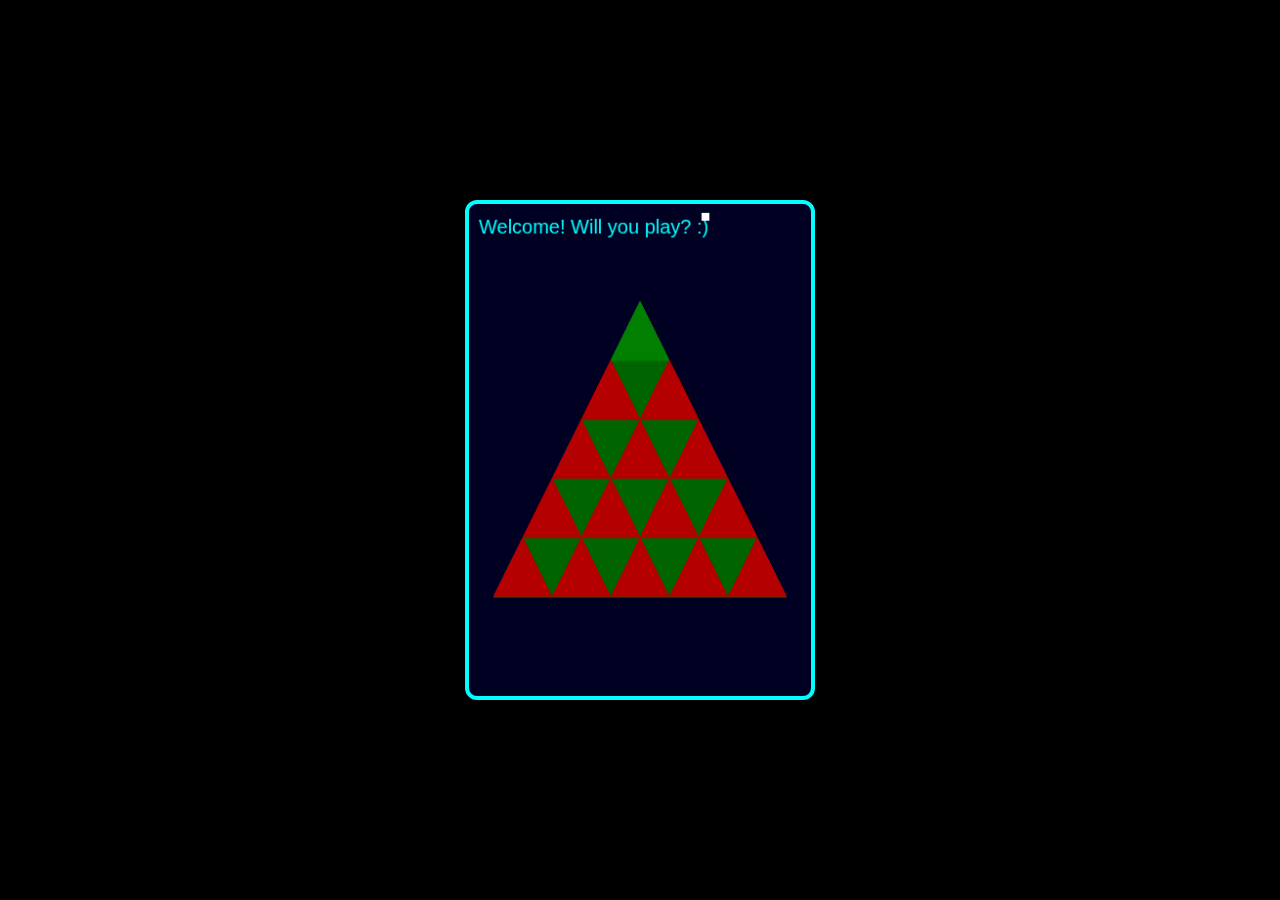
<file: index.html>
<!DOCTYPE html>
<html lang="en">
<head>
    <meta charset="UTF-8"/>
    <meta name="viewport" content="width=device-width, initial-scale=1.0"/>
    <title>Game</title>
    <link rel="stylesheet" href="css-styles.css"/>
</head>
<body>
    <canvas id="canvas1"></canvas>
    <script src="game-pegs.js" ></script>
</body>
</html>
</file>
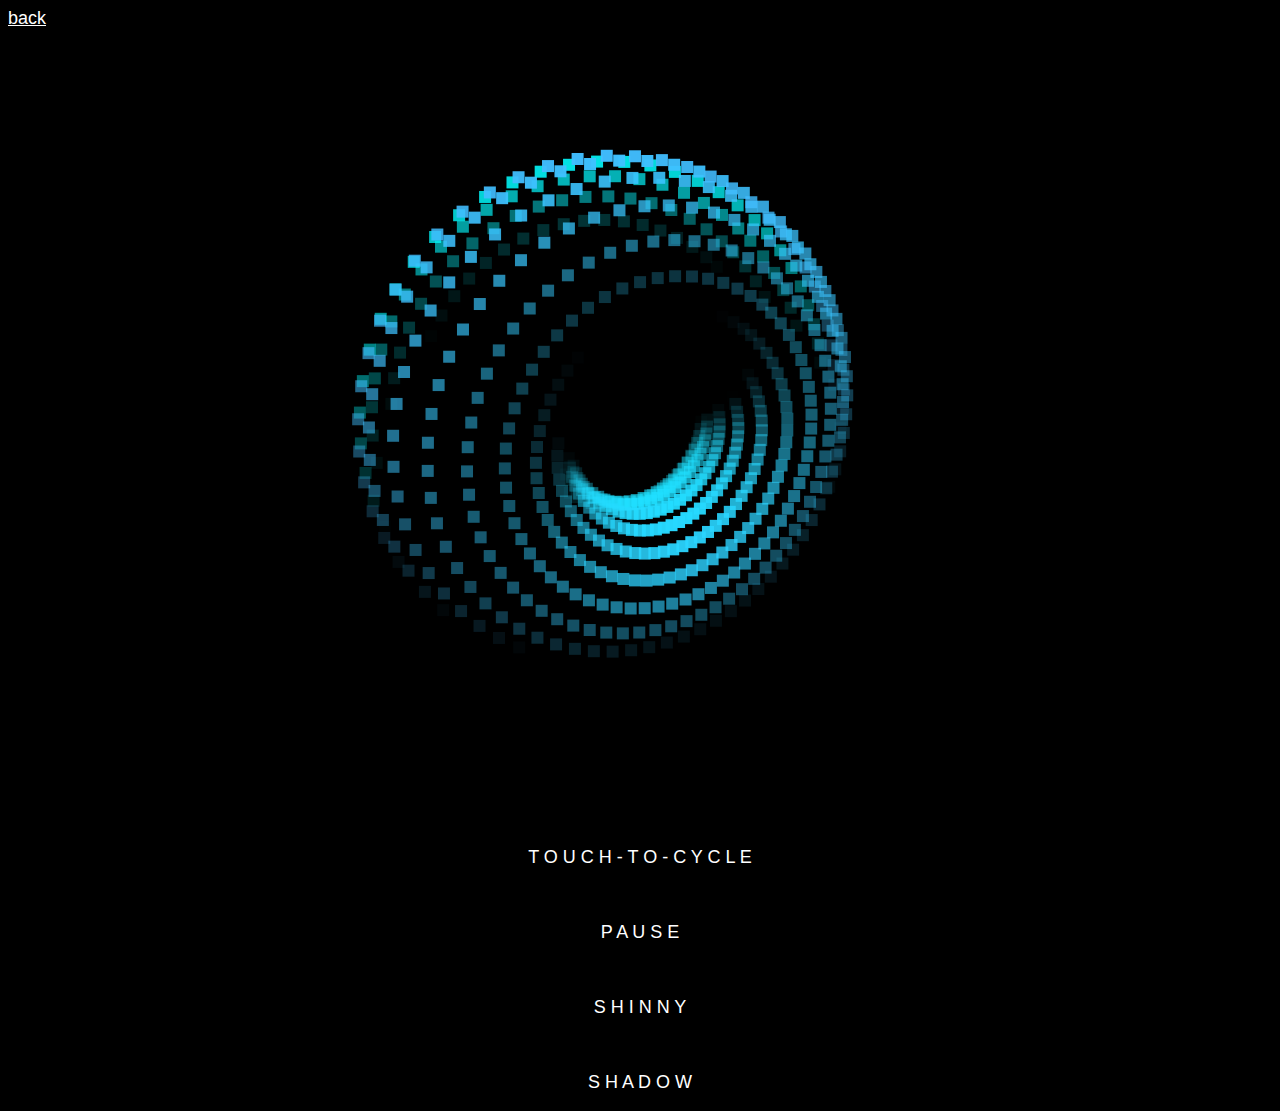
<file: donut_index.html>
<html>
<!-- //Original spinning donut.js code and maths by Andy Sloane, a1k0n.net
//https://www.a1k0n.net/2011/07/20/donut-math.html
//
//I just added the changing color modes and minor effects. -J wave.s
//8.6.2020 -->
    <head>
        <style>
            body {
                 background-color: black;
            }
            .center {
                display: block;
                margin-left: auto;
                margin-right: auto;
            }
            p, a{
                color: white;
                text-align: center;
                font-family: Verdana, sans-serif;
                font-weight: lighter;
                font-size: large;
            }
        </style>
    </head>
    <body>
		<a href="index.html">back</a>
        <canvas id="canvasdonut" width="800" height="800" class="center" onclick="anim1();">
        </canvas>
            <p id="mode">T O U C H - T O - C Y C L E</p>
            <br>
            <p id="pause"onclick="pause();">P A U S E</p>
            <br>
            <p onclick="shinny();">S H I N N Y</p>
            <br>
            <p onclick="shadow();">S H A D O W</p>
    <body>
    <script src="donut.js"></script>
</html>
</file>
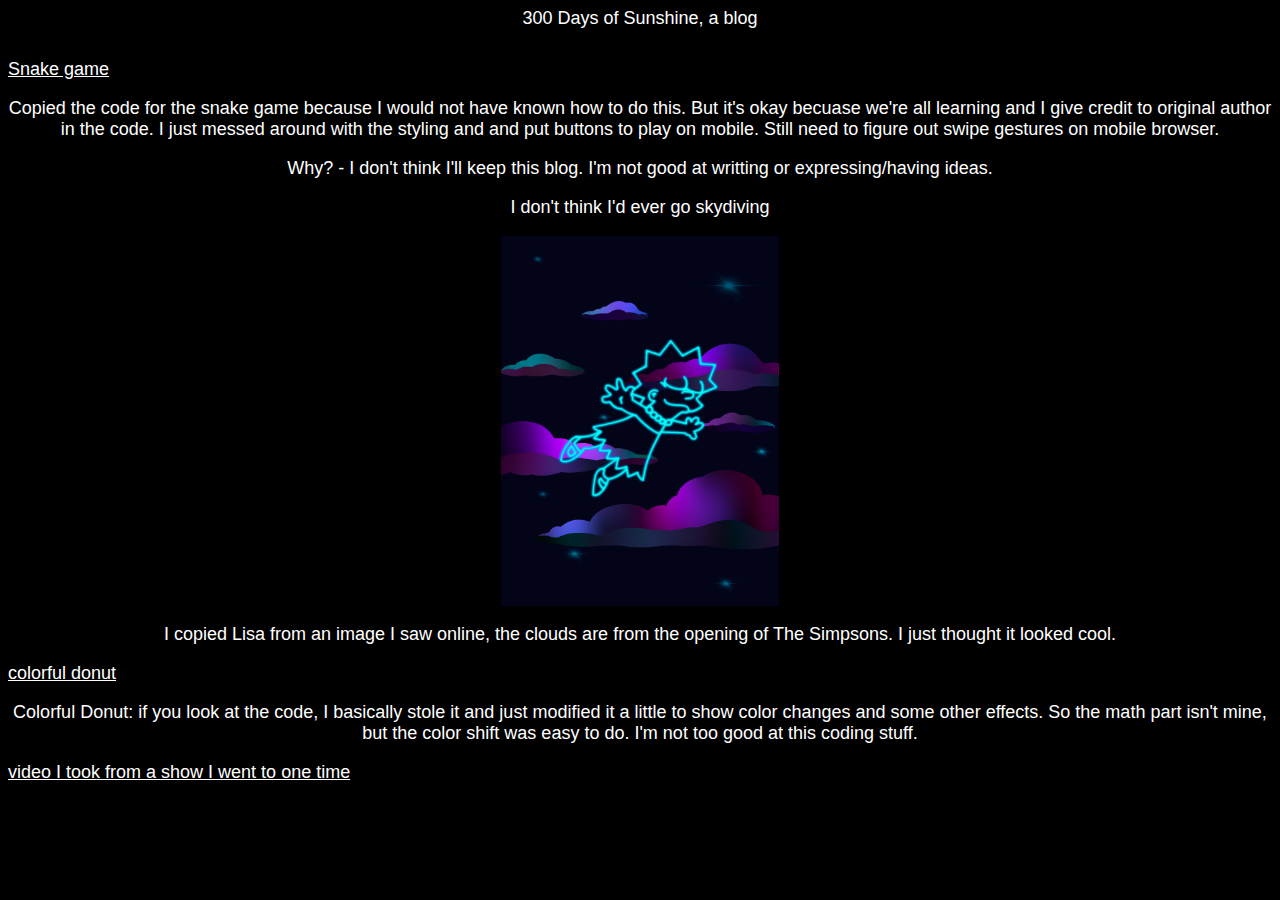
<file: index2.html>
<html>
<!--
// blog ? idk.. im bored
// -->
    <head>
        <style>
            body {
                 background-color: black;
            }
			img {
				display: block;
				margin-left: auto;
				margin-right: auto;
			}
	    	h1, p, a{
				color: white;
                text-align: center;
                font-family: Verdana, sans-serif;
                font-weight: lighter;
                font-size: large;
	    	}
        </style>
    </head>
    <body>
		<h1>
			300 Days of Sunshine, a blog
		</h1>
		<br>
		
		<div>
			<a href="snake_index.html">Snake game</a>
		</div>
		<div>
			<p>
				Copied the code for the snake game because I would not have known how to do this. But it's okay
				becuase we're all learning and I give credit to original author in the code. I just messed
				around with the styling and and put buttons to play on mobile. Still need to figure out swipe
				gestures on mobile browser.
			</p>
		</div>
		
		
		<div>
			<p>
				Why? - I don't think I'll keep this blog. I'm not good at
				writting or expressing/having ideas.
			</p>
		</div>
		<div>
			<p>
				I don't think I'd ever go skydiving
			</p>
			<img src="lisa.png" width="278" height="370"/>
		</div>
		<div>
			<p>
				I copied Lisa from an image I saw online,
				the clouds are from the opening of The Simpsons.
				I just thought it looked cool.
			</p>
		</div>
		<div>
			<a href="donut_index.html">colorful donut</a>
		</div>
		<div>
			<p>
				Colorful Donut: if you look at the code, I basically
				stole it and just modified it a little to show color changes
				and some other effects. So the math part isn't mine, but the color
				shift was easy to do. I'm not too good at this coding stuff.
			</p>
		</div>
		<div>
			<a href="https://www.youtube.com/watch?v=5DpW7Wy81wo" target="_blank">video I took from a show I went to one time</a>
		</div>
    </body>
</html>
</file>
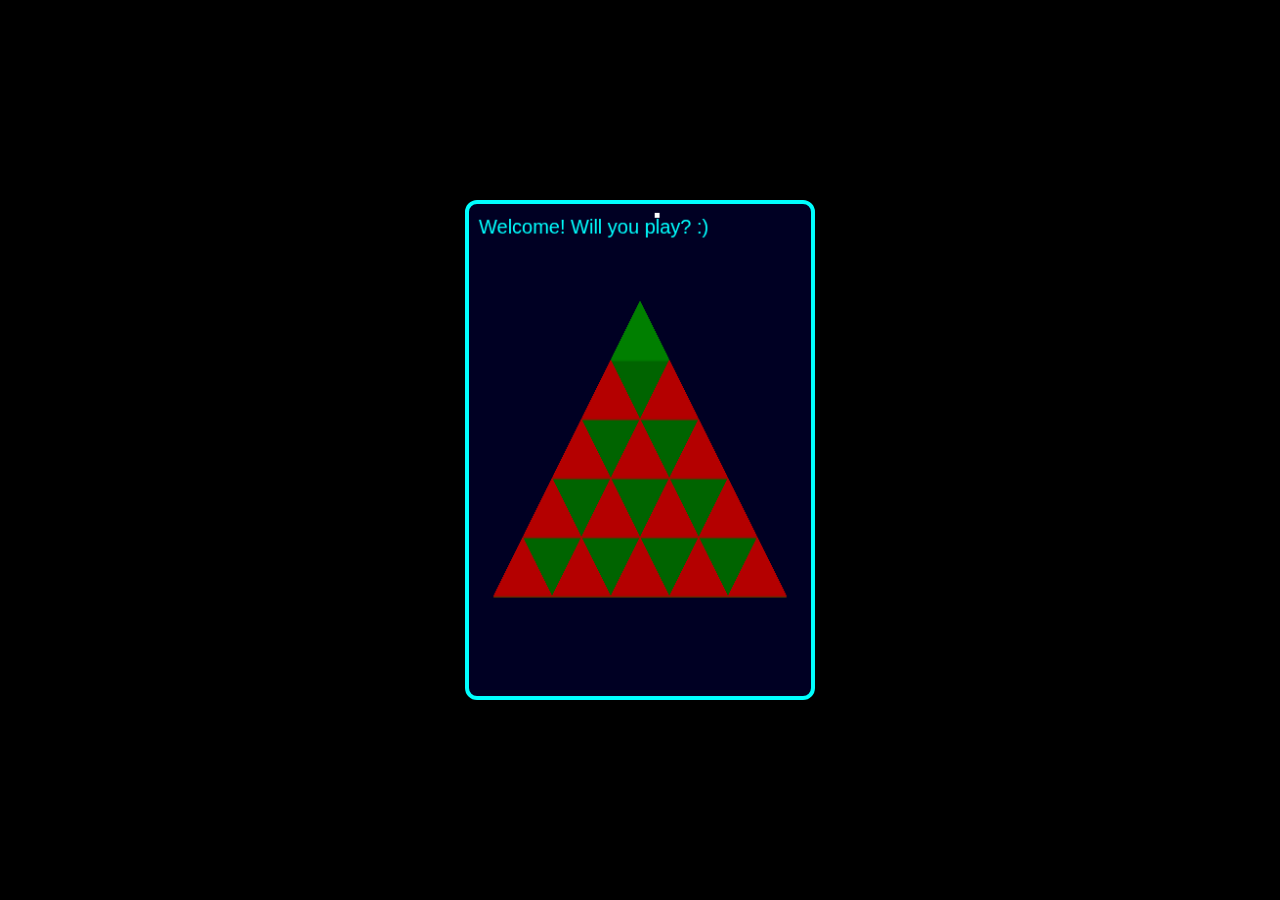
<file: page-index.html>
<!DOCTYPE html>
<html lang="en">
<head>
    <meta charset="UTF-8"/>
    <meta name="viewport" content="width=device-width, initial-scale=1.0"/>
    <title>Game</title>
    <link rel="stylesheet" href="css-styles.css"/>
</head>
<body>
    <canvas id="canvas1"></canvas>
    <script src="game-pegs.js" ></script>
</body>
</html>
</file>
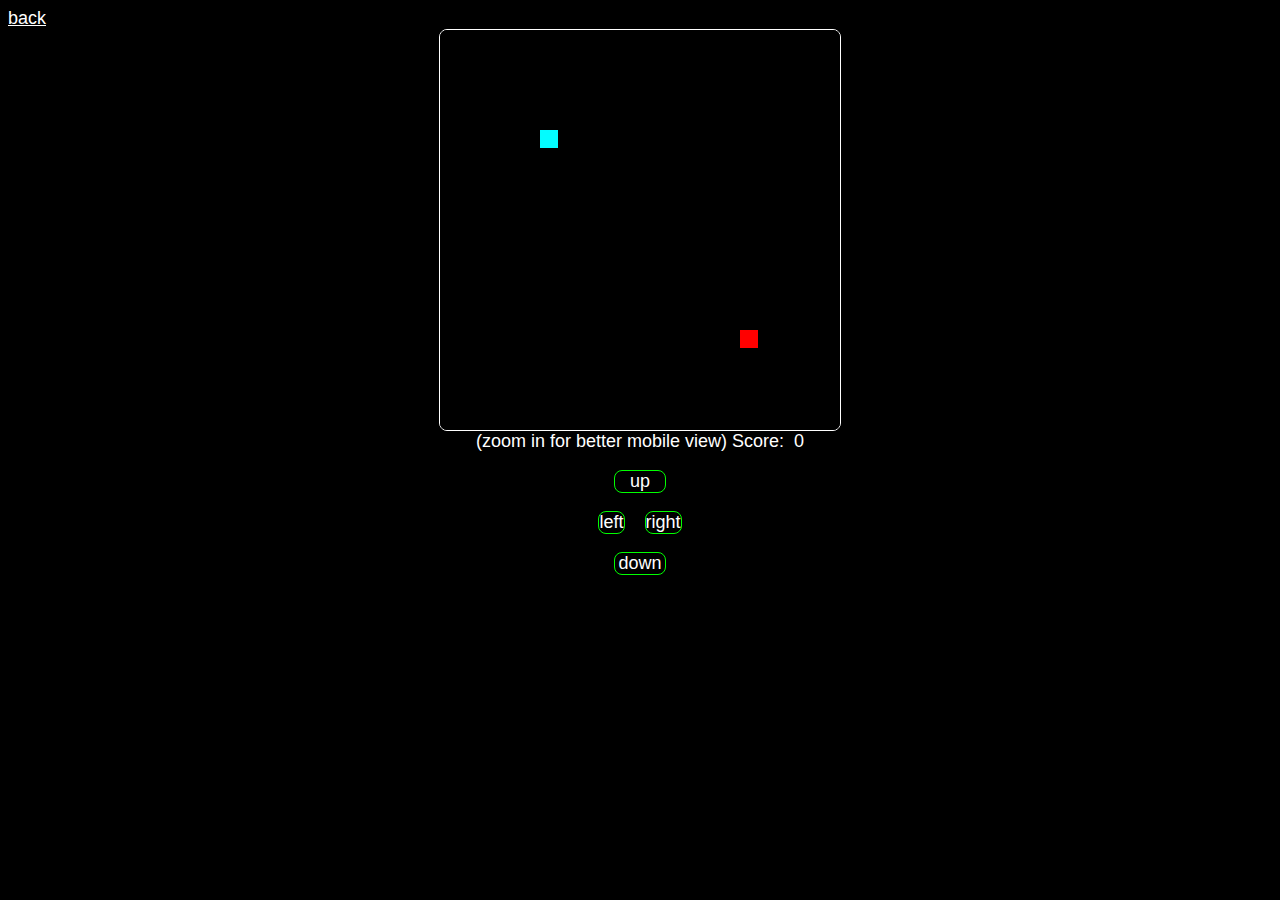
<file: snake_index.html>
<html>
<!--
//
-->
    <head>
        <style>
            body {
                 background-color: black;
            }
            .center {
                display: block;
                margin-left: auto;
                margin-right: auto;
				text-align: center;
            }
            p, a{
                color: white;
                font-family: Verdana, sans-serif;
                font-weight: lighter;
                font-size: large;
            }
			#gc {
				border: 1px solid;
				border-color: white;
				border-radius: 8px;
			}
			.arrow{
				max-width: 50;
				border: 1px solid;
				border-color: lime;
				border-radius: 8px;
			}
			.Row {
				display: table;
				margin: auto;
			}
			.Column {
				display: table-cell;
			}
			.score{
				padding-left: 10px;
			}
			.rightButton{
				padding-left: 20px;
			}
        </style>
    </head>
    <body>
		<a href="index.html">back</a>
		<canvas id="gc" width="400" height="400" class="center"></canvas>
		<div class="Row">
			<div class="Column"><p class="center">(zoom in for better mobile view) Score:</p></div>
			<div class="Column score"><p id="sc" class="center"></p></div>
		</div>
		<div onclick="up();">
			<p class="arrow center">up</p>
		</div>
		<div class="Row">
			<div class="Column" onclick="left();">
				<p class="arrow left-right center">left</p>
			</div>
			<div class="Column rightButton" onclick="right();">
				<p class="arrow left-right center">right</p>
			</div>
		</div>
		<div onclick="down();">
			<p class="arrow center">down</p>
		</div>
    <body>
    <script src="snake.js"></script>
</html>
</file>
<file: css-styles.css>
* {
    margin: 0;
    padding: 0;
    box-sizing: border-box;
}

body {
    width: 100vw;
    height: 100vh;
    display: flex;
    justify-content: center;
    align-items: center;
    background-color: black;
}

#canvas1 {
    width: 350px;
    height: 500px;
    border: 4px solid cyan;
    border-radius: 12px;
    background-color: rgb(0, 0, 35);
}
</file>
